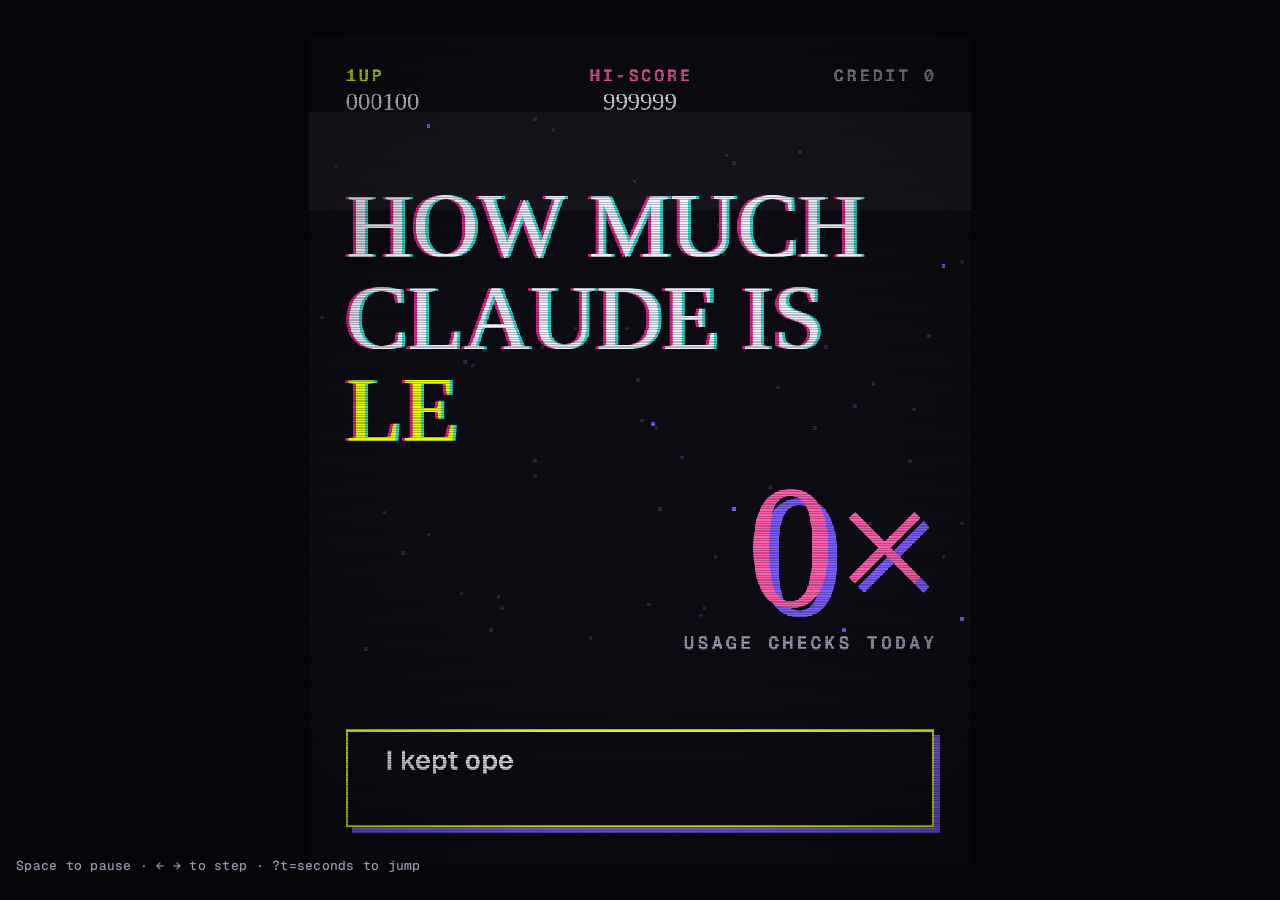
<file: Claude Meter Promo/index.html>
<!doctype html>
<html lang="en">
<head>
<meta charset="utf-8">
<meta name="viewport" content="width=device-width, initial-scale=1">
<title>Claude Meter Promo</title>
<link rel="preconnect" href="https://fonts.googleapis.com">
<link rel="stylesheet" href="https://fonts.googleapis.com/css2?family=Geist:wght@500;600&family=Geist+Mono:wght@500;600;700&family=Geist+Pixel&display=swap">
<style>
  :root { --ink:#0B0A12; --lime:#E8FF00; --muted:#9A96B0; }
  html, body { margin:0; height:100%; background:#050408; color:var(--muted); }
  body { display:grid; place-items:center; font:500 13px/1.4 "Geist Mono", ui-monospace, monospace; }
  ::selection { background:var(--lime); color:var(--ink); }
  canvas { display:block; height:min(92vh, 1350px); aspect-ratio:1080 / 1350; width:auto; max-width:96vw; image-rendering:pixelated; }
  .hint { position:fixed; left:16px; bottom:12px; letter-spacing:.02em; }
</style>
</head>
<body>
  <canvas id="v" width="1080" height="1350" aria-label="Claude Meter promo video"></canvas>
  <p class="hint">Space to pause · ← → to step · ?t=seconds to jump</p>
<script src="promo.js"></script>
</body>
</html>
</file>
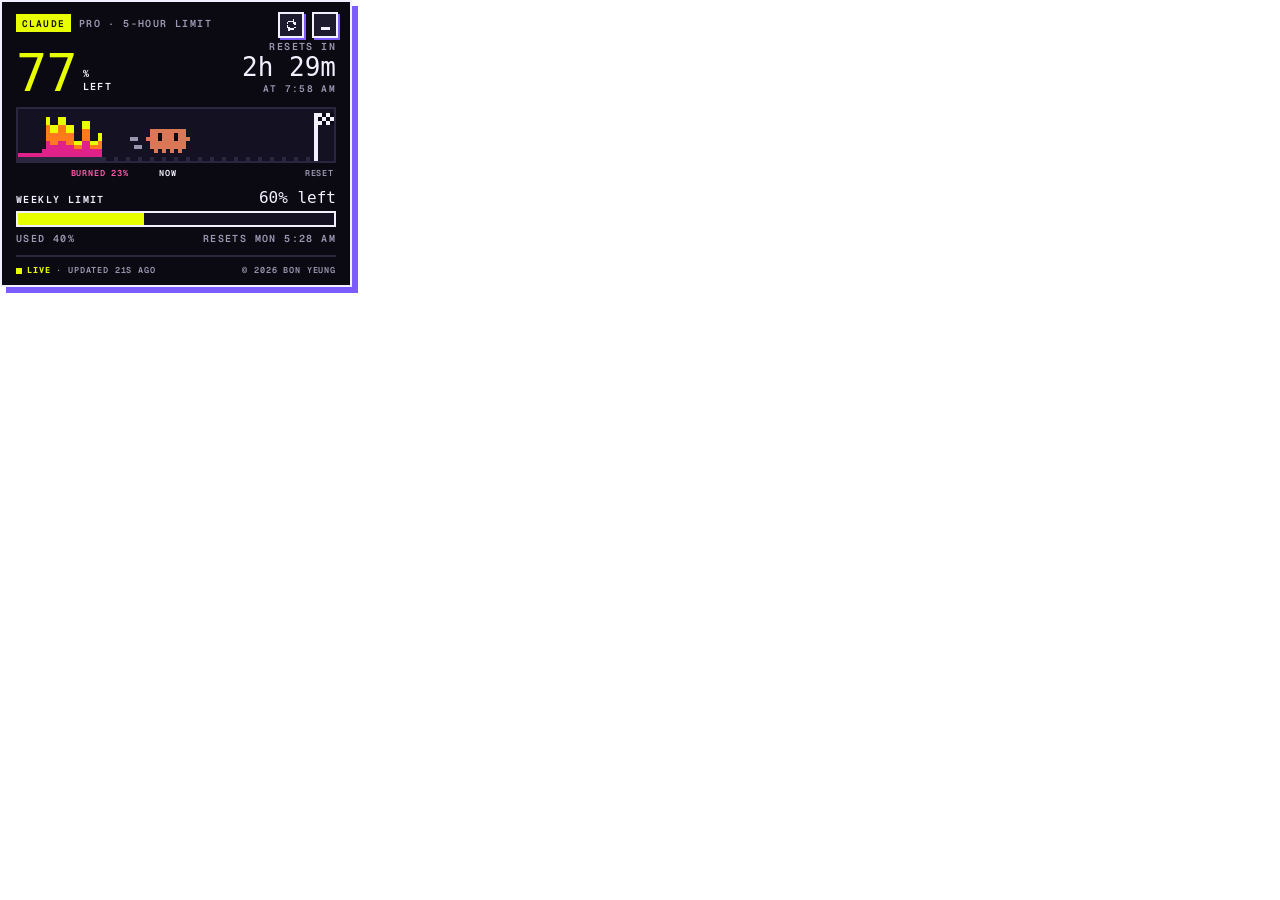
<file: ui/index.html>
<!doctype html>
<html lang="en" data-theme="dark">
<head>
<meta charset="utf-8">
<meta name="viewport" content="width=device-width, initial-scale=1">
<title>Claude Meter</title>
<!-- Geist family from Google Fonts. If offline, the system fallbacks still read fine. -->
<link rel="stylesheet" href="https://fonts.googleapis.com/css2?family=Geist:wght@400;500&family=Geist+Mono:wght@500;600&family=Geist+Pixel&display=swap">
<link rel="stylesheet" href="meter.css">
</head>
<body>
  <main class="card" id="card" data-mood="ok">
    <header class="head">
      <span class="sticker">CLAUDE</span>
      <span class="label" id="plan">5-hour limit</span>
    </header>

    <button class="icon-btn sync-btn" id="syncBtn" type="button" aria-label="Sync now" title="Sync now">
      <svg viewBox="0 0 8 8" aria-hidden="true"><path d="M2 1h4v1h1v2H6V2H2v1H1V2h1zM1 4h1v2h4V5h1v1H6v1H2V6H1z"/><path d="M5 0h1v3H5zM2 5h1v3H2z"/></svg>
    </button>
    <button class="icon-btn" id="sizeBtn" type="button" aria-label="Switch to mini size" title="Mini size">
      <svg viewBox="0 0 8 8" aria-hidden="true"><rect x="1" y="5" width="6" height="2"/></svg>
    </button>

    <div class="left">
      <span class="big" id="left">--</span><span class="big-unit">%<br>left</span>
    </div>

    <div class="reset">
      <span class="label">Resets in</span>
      <span class="count" id="count">--</span>
      <span class="label at" id="resetAt"></span>
      <span class="mini-live" id="miniLive"></span>
    </div>

    <!-- The lane: Clawd runs to the reset flag as time passes; a fire of burned tokens chases him. -->
    <div class="lane" id="laneBox" title="Clawd runs to the reset. Don't let the fire catch him.">
      <canvas id="lane" aria-hidden="true"></canvas>
    </div>
    <div class="tags" aria-hidden="true">
      <span class="tag fire" id="tagFire">Burned 0%</span>
      <span class="tag now" id="tagNow">Now</span>
      <span class="tag end">RESET</span>
    </div>

    <section class="week" aria-label="Weekly limit">
      <div class="wrow">
        <span class="label strong">Weekly limit</span>
        <span class="wleft" id="wLeft">--</span>
      </div>
      <div class="wbar"><i id="wFill"></i></div>
      <div class="wrow">
        <span class="label" id="wUsed">Used --</span>
        <span class="label" id="wReset">Resets --</span>
      </div>
    </section>

    <footer class="foot">
      <span id="foot"></span>
      <span class="credit"><span class="by">© 2026 Bon Yeung</span><span class="hint">Right-click for options</span></span>
    </footer>
  </main>
<script src="meter.js"></script>
</body>
</html>
</file>
<file: ui/meter.css>
/* Claude Meter — "Loud Retro" design tokens (dark + light).
   Square corners, 2px borders, hard offset shadows, stepped motion. */

:root, :root[data-theme="dark"] {
  --bg:#0B0A12; --bg-2:#141122; --surface:#1D1A2D; --surface-2:#2A2640;
  --fg:#F2F0FF; --text-2:#C9C6DA; --muted:#9A96B0;
  --line:#F2F0FF; --line-soft:#2A2640;
  --accent-text:#E8FF00; --bar:#E8FF00; --hard-shadow:#7C5CFF;
  --warn:#FF5CAD;       /* lighter than brand pink so small text passes 4.5:1 on --bg */
  --focus:#A48CFF;
  --live:#E8FF00;
}
:root[data-theme="light"] {
  --bg:#E6E4EC; --bg-2:#D9D6E2; --surface:#F4F3F8; --surface-2:#C9C5D6;
  --fg:#0B0A12; --text-2:#3E3A52; --muted:#5A5672;
  --line:#0B0A12; --line-soft:#C4C0D2;
  --accent-text:#5B3FE0; --bar:#7C5CFF; --hard-shadow:#0B0A12;
  --warn:#B0156A;
  --focus:#5B3FE0;
  --live:#5B3FE0;   /* no lime text on light backgrounds */
}

/* The window itself is transparent; only the card is painted. */
html, body { margin:0; background:transparent; overflow:hidden; }
body { -webkit-user-select:none; user-select:none; cursor:default; }

.card {
  position:absolute; top:0; left:0;
  width:352px; box-sizing:border-box;
  padding:12px 14px 9px;
  background:var(--bg); color:var(--fg);
  border:2px solid var(--line);
  box-shadow:6px 6px 0 var(--hard-shadow);
  font-family:Geist, -apple-system, system-ui, sans-serif;
  display:grid;
  grid-template-columns:1fr auto;
  column-gap:12px;
  grid-template-areas:
    "head   head"
    "left   reset"
    "lane   lane"
    "tags   tags"
    "week   week"
    "foot   foot";
}

.label, .tag, .foot, .sticker, .big-unit {
  font-family:"Geist Mono", ui-monospace, Menlo, monospace;
  font-weight:600; text-transform:uppercase; letter-spacing:.14em;
}
.label { font-size:10px; color:var(--muted); }

.head { grid-area:head; display:flex; align-items:center; gap:8px; min-width:0; padding-right:70px; }
.sticker { font-size:9.5px; background:#E8FF00; color:#0E0E0B; padding:3px 6px 2px; letter-spacing:.12em; }
.head .label { white-space:nowrap; overflow:hidden; text-overflow:ellipsis; }

.icon-btn {
  position:absolute; top:10px; right:12px;
  width:26px; height:26px; padding:0;
  display:grid; place-items:center;
  background:var(--surface); color:var(--fg);
  border:2px solid var(--line); border-radius:0;
  box-shadow:2px 2px 0 var(--hard-shadow);
  cursor:pointer;
  transition:transform 120ms steps(2), box-shadow 120ms steps(2);
}
.icon-btn svg { width:12px; height:12px; fill:currentColor; shape-rendering:crispEdges; }
.icon-btn:hover { transform:translate(-1px,-1px); box-shadow:3px 3px 0 var(--hard-shadow); }
.icon-btn:active { transform:translate(1px,1px); box-shadow:1px 1px 0 var(--hard-shadow); }
.icon-btn:focus-visible { outline:2px solid var(--focus); outline-offset:2px; }
/* Sync sits just left of the size button; it spins in steps while fetching */
.sync-btn { right:46px; }
.sync-btn.spinning svg { animation:spin 600ms steps(4) infinite; }
@keyframes spin { to { transform:rotate(360deg); } }

/* Live status: lime when the numbers come straight from your account, pink when they don't */
.foot .live b, .mini-live.live { color:var(--live); }
.foot .stale b, .mini-live.stale { color:var(--warn); }
.foot b { font-weight:700; }
.dot { display:inline-block; width:6px; height:6px; margin:0 5px 1px 0; background:var(--live); vertical-align:middle; }
.mini-live { display:none; }

/* Big readout: what's left, and when it refills */
.left { grid-area:left; display:flex; align-items:flex-end; gap:6px; margin-top:8px; }
.big {
  font-family:"Geist Pixel", ui-monospace, monospace; font-weight:400;
  font-size:52px; line-height:.86; letter-spacing:-.02em; color:var(--accent-text);
  font-variant-numeric:tabular-nums;
}
.big-unit { font-size:10px; line-height:1.25; color:var(--fg); padding-bottom:2px; }

.reset { grid-area:reset; display:flex; flex-direction:column; align-items:flex-end; justify-content:flex-end; gap:3px; margin-top:8px; }
.count {
  font-family:"Geist Pixel", ui-monospace, monospace; font-weight:400;
  font-size:26px; line-height:.9; color:var(--fg);
  font-variant-numeric:tabular-nums;
}
.at { font-size:9.5px; }

.lane {
  grid-area:lane; position:relative; height:52px; margin-top:12px;
  background:var(--bg-2); border:2px solid var(--line-soft);
  cursor:pointer;
}
.lane canvas { display:block; width:100%; height:100%; image-rendering:pixelated; }

.tags { grid-area:tags; position:relative; height:15px; margin:0 2px; }
.tag { position:absolute; top:4px; font-size:8.5px; color:var(--muted); white-space:nowrap; letter-spacing:.1em; }
.tag.now { color:var(--fg); }
.tag.fire { color:var(--warn); }
.tag.end { right:0; }

/* Weekly: a plain bar. The fill is what you've used; the right end is the limit and the reset. */
.week { grid-area:week; margin-top:12px; display:grid; gap:5px; }
.wrow { display:flex; justify-content:space-between; align-items:baseline; gap:8px; }
.wleft { font-family:"Geist Pixel", ui-monospace, monospace; font-size:16px; line-height:1; color:var(--fg); }
.wbar { height:12px; border:2px solid var(--line); background:var(--bg-2); }
.wbar i { display:block; height:100%; background:var(--bar); }
.week .wrow .label.strong { color:var(--fg); }

.foot {
  grid-area:foot; display:flex; justify-content:space-between; gap:8px;
  margin-top:10px; padding-top:7px; border-top:2px solid var(--line-soft);
  font-size:8.5px; color:var(--muted); letter-spacing:.1em;
}
/* Credit sits bottom-right; on hover it swaps for the right-click hint in the same spot. */
.foot .credit { display:grid; justify-items:end; }
.foot .by, .foot .hint { grid-area:1 / 1; white-space:nowrap; }
.foot .hint { visibility:hidden; }
.card:hover .foot .hint { visibility:visible; }
.card:hover .foot .by { visibility:hidden; }

/* Moods change the colour of the big number */
.card[data-mood="warn"] .big { color:var(--warn); }
.card[data-mood="out"] .big { color:var(--muted); }

/* Mini size: one row with the number, the lane and the countdown */
html.mini .card {
  width:auto;
  padding:8px 10px 8px 12px;
  grid-template-columns:auto 190px auto auto;
  grid-template-areas:"left lane reset btn";
  align-items:center;
}
html.mini .head, html.mini .tags,
html.mini .week, html.mini .foot, html.mini .reset .at { display:none; }
/* Keep a small "Resets in" over the countdown so the time isn't ambiguous */
html.mini .reset .label { font-size:8px; letter-spacing:.12em; }
html.mini .reset { gap:2px; }
html.mini .left, html.mini .reset { margin:0; }
html.mini .big { font-size:30px; }
html.mini .big-unit { font-size:8.5px; }
html.mini .count { font-size:18px; }
html.mini .lane { margin:0; height:44px; }
html.mini .icon-btn { position:static; grid-area:btn; align-self:center; }
html.mini .sync-btn { display:none; }
html.mini .mini-live { display:block; font-family:"Geist Mono", ui-monospace, monospace; font-weight:600; font-size:7.5px; letter-spacing:.1em; text-transform:uppercase; white-space:nowrap; margin-top:1px; }

@media (prefers-reduced-motion: reduce) {
  .icon-btn, .foot .hint { transition:none; }
}
</file>
